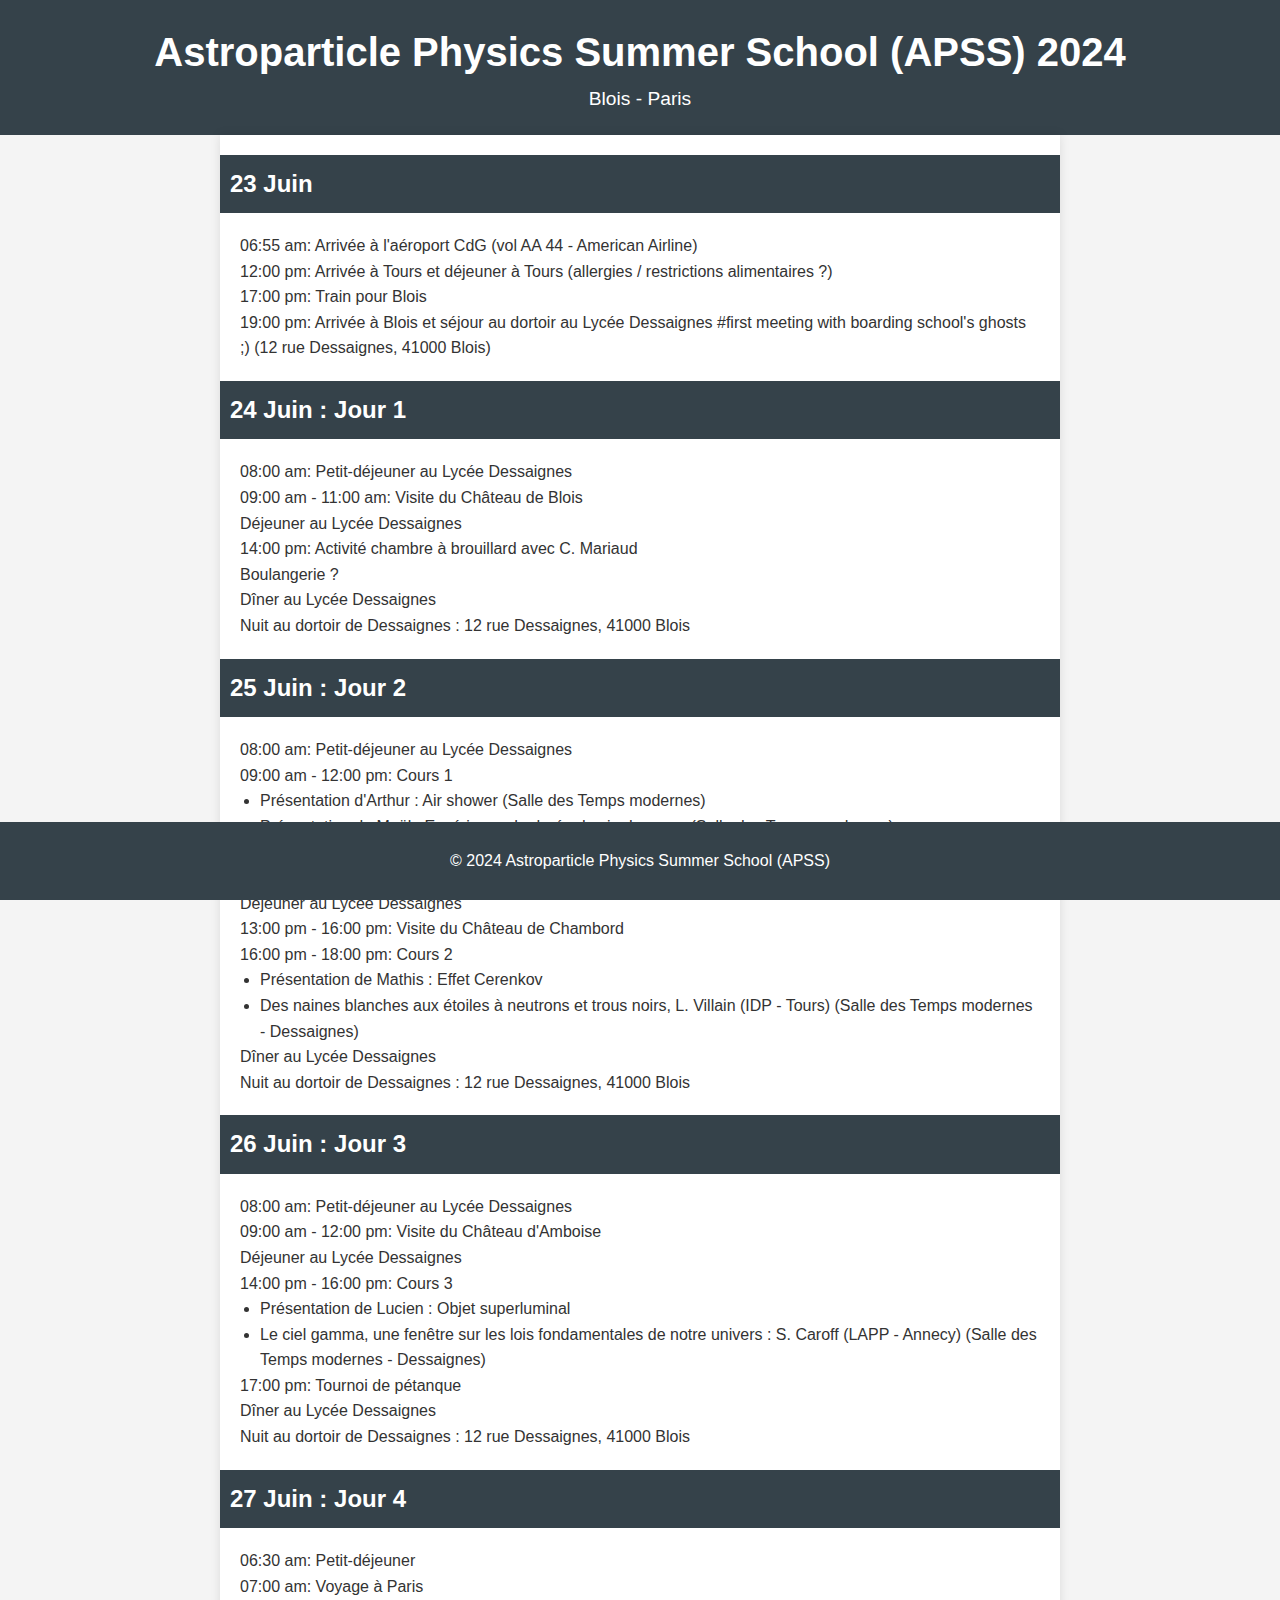
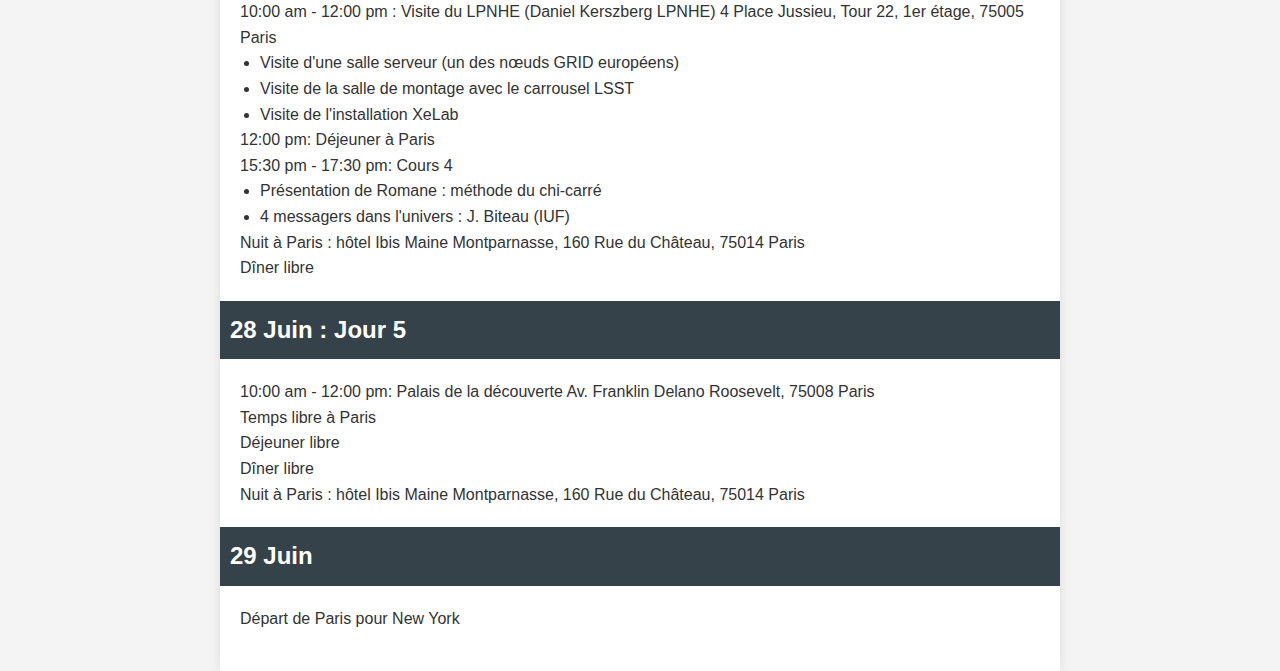
<file: index.html>
<!DOCTYPE html>
<html lang="fr">
<head>
    <meta charset="UTF-8">
    <meta name="viewport" content="width=device-width, initial-scale=1.0">
    <title>APSS 2024 - Programme</title>
    <link rel="stylesheet" href="TESTcss.css">
</head>
<body>
    <header>
        <h1>Astroparticle Physics Summer School (APSS) 2024</h1>
        <p>Blois - Paris</p>
    </header>
    <main>
        <section>
            <h2>23 Juin</h2>
            <ul>
                <li>06:55 am: Arrivée à l'aéroport CdG (vol AA 44 - American Airline)</li>
                <li>12:00 pm: Arrivée à Tours et déjeuner à Tours (allergies / restrictions alimentaires ?)</li>
                <li>17:00 pm: Train pour Blois</li>
                <li>19:00 pm: Arrivée à Blois et séjour au dortoir au Lycée Dessaignes #first meeting with boarding school's ghosts ;) (12 rue Dessaignes, 41000 Blois)</li>
            </ul>
        </section>
        <section>
            <h2>24 Juin : Jour 1</h2>
            <ul>
                <li>08:00 am: Petit-déjeuner au Lycée Dessaignes</li>
                <li>09:00 am - 11:00 am: Visite du Château de Blois</li>
                <li>Déjeuner au Lycée Dessaignes</li>
                <li>14:00 pm: Activité chambre à brouillard avec C. Mariaud</li>
                <li>Boulangerie ?</li>
                <li>Dîner au Lycée Dessaignes</li>
                <li>Nuit au dortoir de Dessaignes : 12 rue Dessaignes, 41000 Blois</li>
            </ul>
        </section>
        <section>
            <h2>25 Juin : Jour 2</h2>
            <ul>
                <li>08:00 am: Petit-déjeuner au Lycée Dessaignes</li>
                <li>09:00 am - 12:00 pm: Cours 1</li>
                <ul>
                    <li>Présentation d'Arthur : Air shower (Salle des Temps modernes)</li>
                    <li>Présentation de Maël : Expérience de durée de vie du muon (Salle des Temps modernes)</li>
                    <li>Gamma-ray binaries : C. Mariaud (Salle des Temps modernes)</li>
                    <li>Activité python (Salle E23 - Dessaignes)</li>
                </ul>
                <li>Déjeuner au Lycée Dessaignes</li>
                <li>13:00 pm - 16:00 pm: Visite du Château de Chambord</li>
                <li>16:00 pm - 18:00 pm: Cours 2</li>
                <ul>
                    <li>Présentation de Mathis : Effet Cerenkov</li>
                    <li>Des naines blanches aux étoiles à neutrons et trous noirs, L. Villain (IDP - Tours) (Salle des Temps modernes - Dessaignes)</li>
                </ul>
                <li>Dîner au Lycée Dessaignes</li>
                <li>Nuit au dortoir de Dessaignes : 12 rue Dessaignes, 41000 Blois</li>
            </ul>
        </section>
        <section>
            <h2>26 Juin : Jour 3</h2>
            <ul>
                <li>08:00 am: Petit-déjeuner au Lycée Dessaignes</li>
                <li>09:00 am - 12:00 pm: Visite du Château d'Amboise</li>
                <li>Déjeuner au Lycée Dessaignes</li>
                <li>14:00 pm - 16:00 pm: Cours 3</li>
                <ul>
                    <li>Présentation de Lucien : Objet superluminal</li>
                    <li>Le ciel gamma, une fenêtre sur les lois fondamentales de notre univers : S. Caroff (LAPP - Annecy) (Salle des Temps modernes - Dessaignes)</li>
                </ul>
                <li>17:00 pm: Tournoi de pétanque</li>
                <li>Dîner au Lycée Dessaignes</li>
                <li>Nuit au dortoir de Dessaignes : 12 rue Dessaignes, 41000 Blois</li>
            </ul>
        </section>
        <section>
            <h2>27 Juin : Jour 4</h2>
            <ul>
                <li>06:30 am: Petit-déjeuner</li>
                <li>07:00 am: Voyage à Paris</li>
                <li>10:00 am - 12:00 pm : Visite du LPNHE (Daniel Kerszberg LPNHE)  4 Place Jussieu, Tour 22, 1er étage, 75005 Paris</li>
                <ul>
                    <li>Visite d'une salle serveur (un des nœuds GRID européens)</li>
                    <li>Visite de la salle de montage avec le carrousel LSST</li>
                    <li>Visite de l'installation XeLab</li>
                </ul>
                <li>12:00 pm: Déjeuner à Paris</li>
                <li>15:30 pm - 17:30 pm: Cours 4</li>
                <ul>
                    <li>Présentation de Romane : méthode du chi-carré</li>
                    <li>4 messagers dans l'univers : J. Biteau (IUF)</li>
                </ul>
                <li>Nuit à Paris : hôtel Ibis Maine Montparnasse, 160 Rue du Château, 75014 Paris</li>
                <li>Dîner libre</li>
            </ul>
        </section>
        <section>
            <h2>28 Juin : Jour 5</h2>
            <ul>
                <li>10:00 am - 12:00 pm: Palais de la découverte  Av. Franklin Delano Roosevelt, 75008 Paris</li>
                <li>Temps libre à Paris</li>
                <li>Déjeuner libre</li>
                <li>Dîner libre</li>
                <li>Nuit à Paris : hôtel Ibis Maine Montparnasse, 160 Rue du Château, 75014 Paris</li>
            </ul>
        </section>
        <section>
            <h2>29 Juin</h2>
            <ul>
                <li>Départ de Paris pour New York</li>
            </ul>
        </section>
    </main>
    <footer>
        <p>&copy; 2024 Astroparticle Physics Summer School (APSS)</p>
    </footer>
</body>
</html>
</file>
<file: TESTcss.css>
body {
    font-family: Arial, sans-serif;
    line-height: 1.6;
    margin: 0;
    padding: 0;
    background-color: #f4f4f4;
    color: #333;
}

header {
    background: #35424a;
    color: #ffffff;
    padding: 20px 0;
    text-align: center;
}

header h1 {
    margin: 0;
    font-size: 2.5em;
}

header p {
    margin: 0;
    font-size: 1.2em;
}

main {
    padding: 20px;
    margin: 0 auto;
    max-width: 800px;
    background: #ffffff;
    box-shadow: 0 0 10px rgba(0,0,0,0.1);
}

section {
    margin-bottom: 20px;
}

h2 {
    background: #35424a;
    color: #ffffff;
    padding: 10px;
    margin: 0 -20px 20px -20px;
}

ul {
    list-style-type: none;
    padding: 0;
}

ul ul {
    margin-left: 20px;
    list-style-type: disc;
}

footer {
    background: #35424a;
    color: #ffffff;
    text-align: center;
    padding: 10px 0;
    position: fixed;
    width: 100%;
    bottom: 0;
}
</file>
